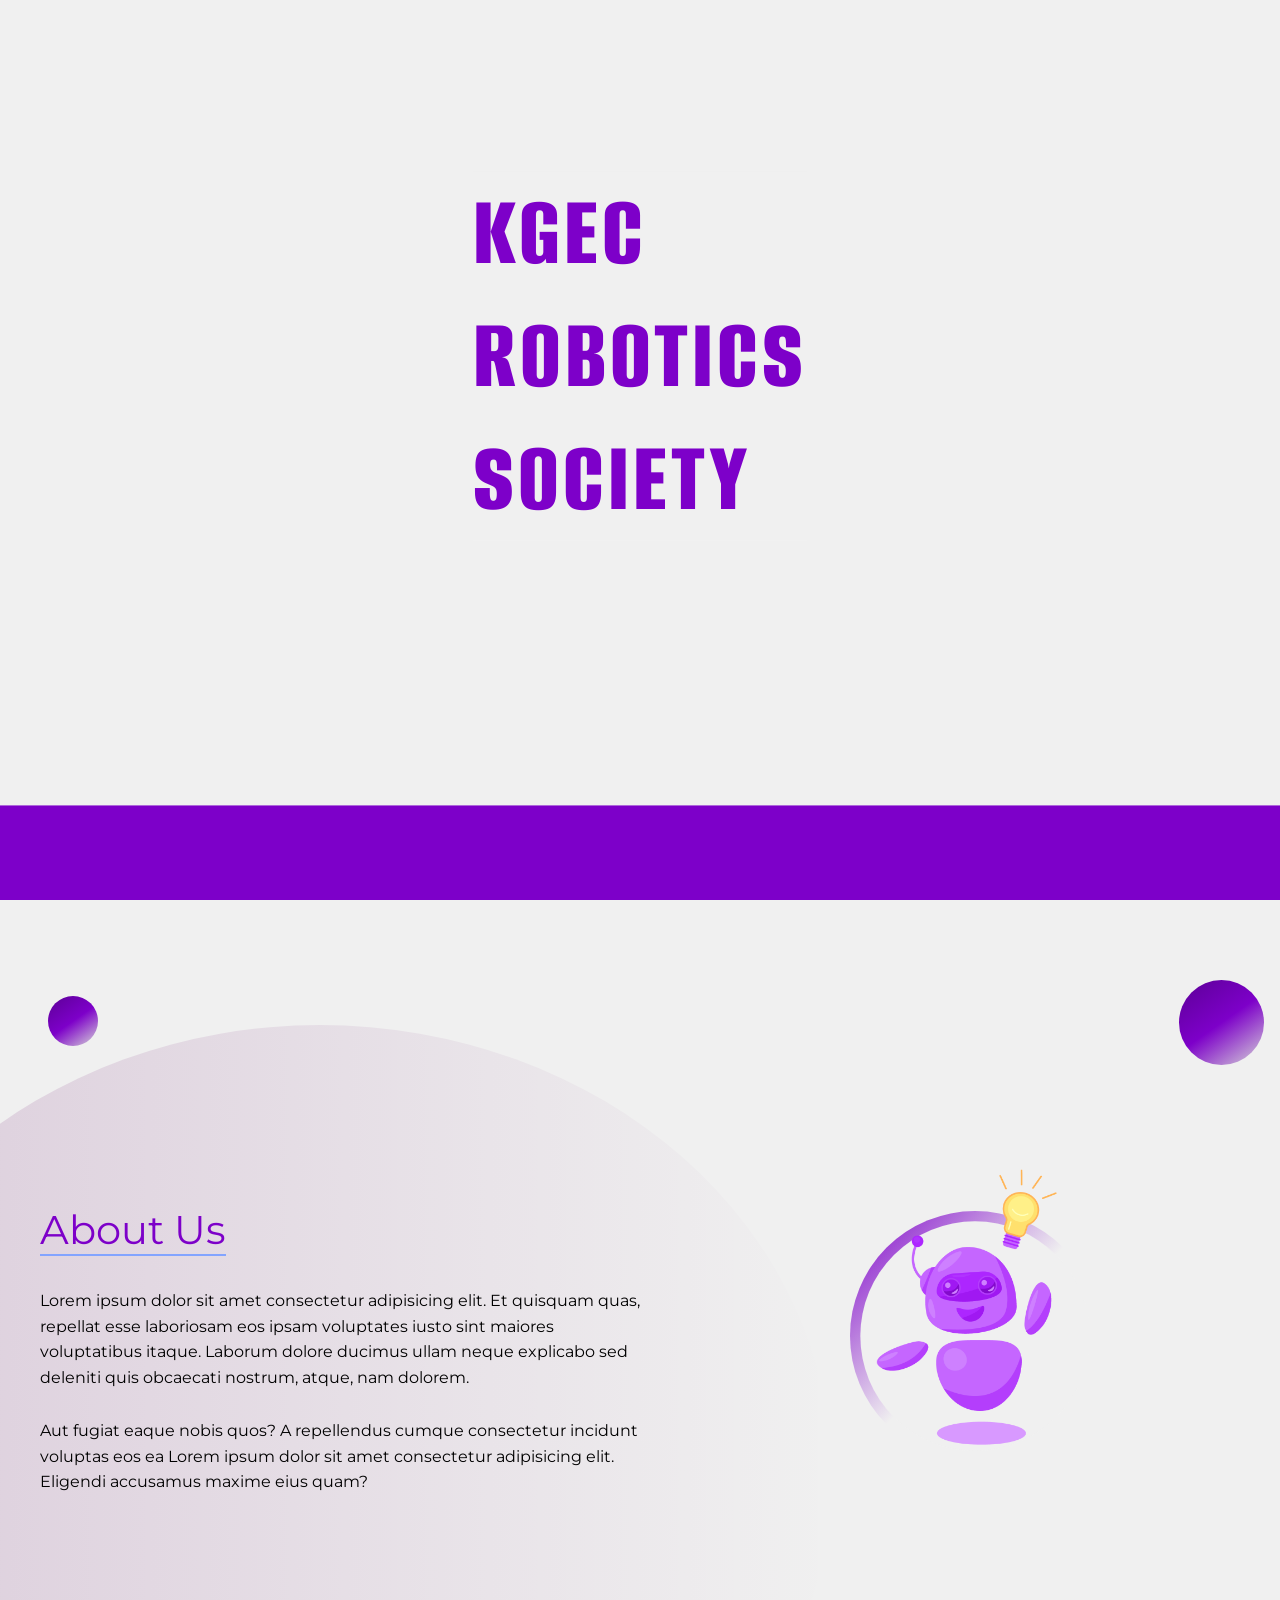
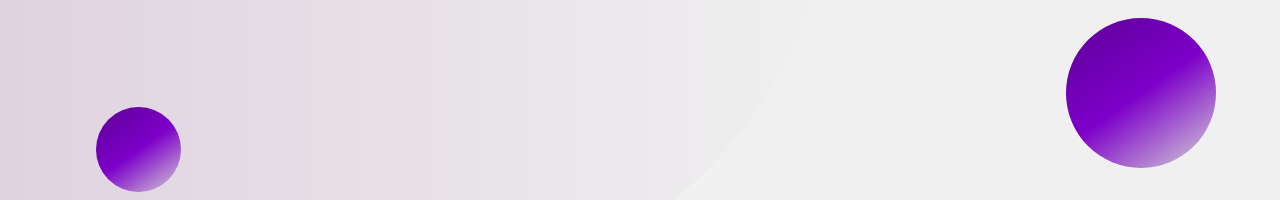
<file: index.html>
<!DOCTYPE html>
<html lang="en">
  <head>
    <meta charset="UTF-8" />
    <meta http-equiv="X-UA-Compatible" content="IE=edge" />
    <link
      rel="stylesheet"
      href="https://cdnjs.cloudflare.com/ajax/libs/font-awesome/5.15.3/css/all.min.css"
      integrity="sha512-iBBXm8fW90+nuLcSKlbmrPcLa0OT92xO1BIsZ+ywDWZCvqsWgccV3gFoRBv0z+8dLJgyAHIhR35VZc2oM/gI1w=="
      crossorigin="anonymous"
      referrerpolicy="no-referrer"
    />
    <meta name="viewport" content="width=device-width, initial-scale=1.0" />
    <link rel="stylesheet" href="./Static_Design/css/landing.css" />
    <title>KGEC-Robotics-Society</title>
  </head>

  <body class="light-theme" id="body">
    <button class="toggle-btn" id="toggle-btn">
      <i class="fas fa-moon" id="dark-light"></i>
    </button>
    <!-- <button class="toggle light" id="light"><i class="far fa-moon"></i></button> -->
    <header class="header">
      <div class="navbar container">
        <div class="logo">
          <span>KGEC-RS</span>
        </div>
        <nav class="nav" id="nav">
          <ul class="navbar-links" id="navbar-links">
            <li><a href="#" onclick="navScroll('home')">Home</a></li>
            <li><a href="#" onclick="navScroll('about')">About</a></li>
            <li><a href="#" onclick="navScroll('techfest')">Techfest</a></li>
            <li><a href="#" onclick="navScroll('projects')">Projects</a></li>
            <li><a href="#" onclick="navScroll('contact')">Contact</a></li>
            <li><a href="#" onclick="navScroll('events')">Events</a></li>
          </ul>
        </nav>
        <div class="nav-toggle" id="nav-toggle">
          <span class="bar first"></span>
          <span class="bar second"></span>
          <span class="bar third"></span>
        </div>
      </div>
    </header>

    <main>
      <!-- EVERY section SHOULD HAVE A min-height of 100vh -->

      <!-- /// HOME PAGE /// -->

      <section class="hero-section" id="home">
        <div class="container hero">
          <div class="hero-content">
            <h1 class="hero-title">KGEC<br />Robotics Society</h1>
            <p class="hero-description">
              The place where robots shake hand with humans
            </p>
            <div class="cta">
              <a class="btn cta-btn" href="#">About us</a>
              <a class="btn cta-btn" href="#">Contact us</a>
            </div>
          </div>
          <img
            class="hero-img"
            src="./Static_Design/assets/landing.png"
            alt=""
          />
        </div>
      </section>

      <!-- /// ABOUT PAGE /// -->

      <section class="about-section" id="about">
        <div class="bg-bubbles">
          <span class="bubble one"></span>
          <span class="bubble two"></span>
          <span class="bubble three"></span>
          <span class="bubble four"></span>
        </div>
        <div class="container about">
          <div class="about-content">
            <h2 class="about-title">About Us</h2>
            <p class="para-one">
              Lorem ipsum dolor sit amet consectetur adipisicing elit. Et
              quisquam quas, repellat esse laboriosam eos ipsam voluptates iusto
              sint maiores voluptatibus itaque. Laborum dolore ducimus ullam
              neque explicabo sed deleniti quis obcaecati nostrum, atque, nam
              dolorem.
            </p>
            <p class="para-two">
              Aut fugiat eaque nobis quos? A repellendus cumque consectetur
              incidunt voluptas eos ea Lorem ipsum dolor sit amet consectetur
              adipisicing elit. Eligendi accusamus maxime eius quam?
            </p>
          </div>
          <div class="about-img">
            <span class="back"></span>
            <span class="front"></span>
            <img
              src="./Static_Design/assets/BOT-imgs/purple/ideaBOT.png"
              alt=""
            />
          </div>
        </div>
      </section>

      <!-- /// TECHFEST PAGE /// -->

      <section class="techfest-section" id="techfest"></section>

      <!-- /// PROJECT PAGE /// -->

      <section class="project-section" id="project"></section>

      <!-- /// CONTACT PAGE /// -->

      <section class="contact-section" id="contact"></section>

      <!-- /// EVENETS PAGE /// -->

      <section class="events-section" id="events"></section>
    </main>
    <div class="intro">
      <div class="intro-text">
        <h1 class="hide">
          <span class="text">KGEC</span>
        </h1>
        <h1 class="hide">
          <span class="text">ROBOTICS</span>
        </h1>
        <h1 class="hide">
          <span class="text">SOCIETY</span>
        </h1>
      </div>
    </div>
    <div class="slider"></div>
    <script
      src="https://cdnjs.cloudflare.com/ajax/libs/gsap/3.7.1/gsap.min.js"
      integrity="sha512-UxP+UhJaGRWuMG2YC6LPWYpFQnsSgnor0VUF3BHdD83PS/pOpN+FYbZmrYN+ISX8jnvgVUciqP/fILOXDjZSwg=="
      crossorigin="anonymous"
      referrerpolicy="no-referrer"
    ></script>
    <script type="text/javascript" src="./Static_Design/JS/main.js"></script>
  </body>
</html>
</file>
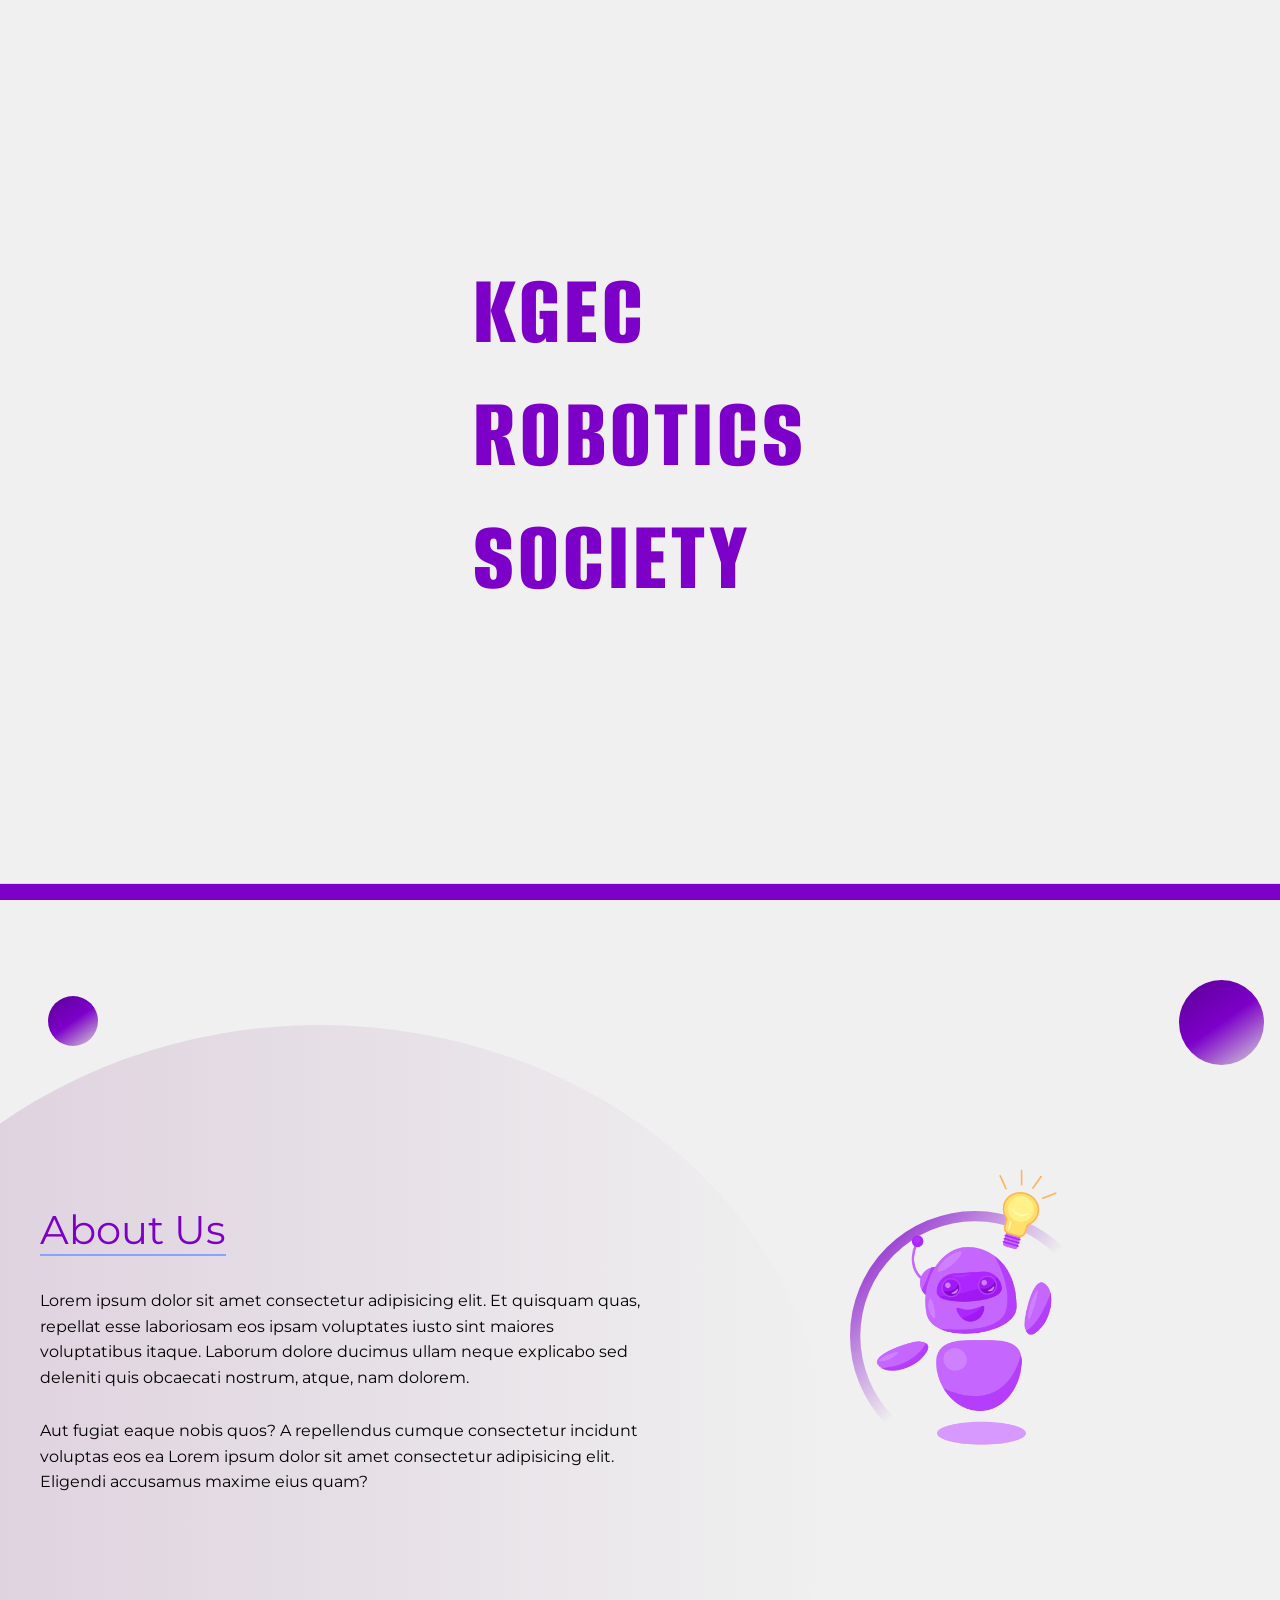
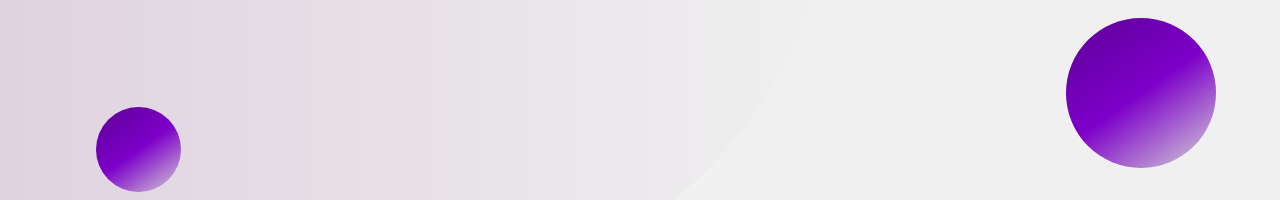
<file: Static_Design/index.html>
<!DOCTYPE html>
<html lang="en">
  <head>
    <meta charset="UTF-8" />
    <meta http-equiv="X-UA-Compatible" content="IE=edge" />
    <link
      rel="stylesheet"
      href="https://cdnjs.cloudflare.com/ajax/libs/font-awesome/5.15.3/css/all.min.css"
      integrity="sha512-iBBXm8fW90+nuLcSKlbmrPcLa0OT92xO1BIsZ+ywDWZCvqsWgccV3gFoRBv0z+8dLJgyAHIhR35VZc2oM/gI1w=="
      crossorigin="anonymous"
      referrerpolicy="no-referrer"
    />
    <meta name="viewport" content="width=device-width, initial-scale=1.0" />
    <link rel="stylesheet" href="./css/landing.css" />
    <title>KGEC-Robotics-Society</title>
  </head>

  <body class="light-theme" id="body">
    <button class="toggle-btn" id="toggle-btn">
      <i class="fas fa-moon" id="dark-light"></i>
    </button>
    <!-- <button class="toggle light" id="light"><i class="far fa-moon"></i></button> -->
    <header class="header">
      <div class="navbar container">
        <div class="logo">
          <span>KGEC-RS</span>
        </div>
        <nav class="nav" id="nav">
          <ul class="navbar-links" id="navbar-links">
            <li><a href="#" onclick="navScroll('home')">Home</a></li>
            <li><a href="#" onclick="navScroll('about')">About</a></li>
            <li><a href="#" onclick="navScroll('techfest')">Techfest</a></li>
            <li><a href="#" onclick="navScroll('projects')">Projects</a></li>
            <li><a href="#" onclick="navScroll('contact')">Contact</a></li>
            <li><a href="#" onclick="navScroll('events')">Events</a></li>
          </ul>
        </nav>
        <div class="nav-toggle" id="nav-toggle">
          <span class="bar first"></span>
          <span class="bar second"></span>
          <span class="bar third"></span>
        </div>
      </div>
    </header>

    <main>
      <!-- EVERY section SHOULD HAVE A min-height of 100vh -->

      <!-- /// HOME PAGE /// -->

      <section class="hero-section" id="home">
        <div class="container hero">
          <div class="hero-content">
            <h1 class="hero-title">KGEC<br />Robotics Society</h1>
            <p class="hero-description">
              The place where robots shake hand with humans
            </p>
            <div class="cta">
              <a class="btn cta-btn" href="#">About us</a>
              <a class="btn cta-btn" href="#">Contact us</a>
            </div>
          </div>
          <img
            class="hero-img"
            src="/Static_Design/assets/landing png.png"
            alt=""
          />
        </div>
      </section>

      <!-- /// ABOUT PAGE /// -->

      <section class="about-section" id="about">
        <div class="bg-bubbles">
          <span class="bubble one"></span>
          <span class="bubble two"></span>
          <span class="bubble three"></span>
          <span class="bubble four"></span>
        </div>
        <div class="container about">
          <div class="about-content">
            <h2 class="about-title">About Us</h2>
            <p class="para-one">
              Lorem ipsum dolor sit amet consectetur adipisicing elit. Et
              quisquam quas, repellat esse laboriosam eos ipsam voluptates iusto
              sint maiores voluptatibus itaque. Laborum dolore ducimus ullam
              neque explicabo sed deleniti quis obcaecati nostrum, atque, nam
              dolorem.
            </p>
            <p class="para-two">
              Aut fugiat eaque nobis quos? A repellendus cumque consectetur
              incidunt voluptas eos ea Lorem ipsum dolor sit amet consectetur
              adipisicing elit. Eligendi accusamus maxime eius quam?
            </p>
          </div>
          <div class="about-img">
            <span class="back"></span>
            <span class="front"></span>
            <img
              src="/Static_Design/assets/BOT-imgs/purple/ideaBOT.png"
              alt=""
            />
          </div>
        </div>
      </section>

      <!-- /// TECHFEST PAGE /// -->

      <section class="techfest-section" id="techfest"></section>

      <!-- /// PROJECT PAGE /// -->

      <section class="project-section" id="project"></section>

      <!-- /// CONTACT PAGE /// -->

      <section class="contact-section" id="contact"></section>

      <!-- /// EVENETS PAGE /// -->

      <section class="events-section" id="events"></section>
    </main>
    <div class="intro">
      <div class="intro-text">
        <h1 class="hide">
          <span class="text">KGEC</span>
        </h1>
        <h1 class="hide">
          <span class="text">ROBOTICS</span>
        </h1>
        <h1 class="hide">
          <span class="text">SOCIETY</span>
        </h1>
      </div>
    </div>
    <div class="slider"></div>
    <script
      src="https://cdnjs.cloudflare.com/ajax/libs/gsap/3.7.1/gsap.min.js"
      integrity="sha512-UxP+UhJaGRWuMG2YC6LPWYpFQnsSgnor0VUF3BHdD83PS/pOpN+FYbZmrYN+ISX8jnvgVUciqP/fILOXDjZSwg=="
      crossorigin="anonymous"
      referrerpolicy="no-referrer"
    ></script>
    <script type="text/javascript" src="/Static_Design/JS/main.js"></script>
  </body>
</html>
</file>
<file: Static_Design/css/landing.css>
/* @import url('https://fonts.googleapis.com/css2?family=Poppins:wght@200;300;400;600;700&display=swap'); */
@import url("https://fonts.googleapis.com/css2?family=Montserrat:wght@200;300;400;700&display=swap");
@import url("https://fonts.googleapis.com/css2?family=Montserrat:wght@800;900&display=swap");
@import url("https://fonts.googleapis.com/css2?family=Alumni+Sans:wght@700;800;900&display=swap");

:root {
  /* --clr-main-bg: #f0f0f0;
    --clr-light: #FFE3FE;
    --clr-medium-light: #7c7c7c;
    --clr-white: #fff;
    --clr-accent: #7D00C9;
    --clr-dark: #000;
    --clr-underline: #83A4FF; */

  --fw-200: 200;
  --fw-light: 300;
  --fw-regular: 400;
  --fw-bold: 700;

  --gen-padding: 24px 40px;

  --gen-transition: 0.2s ease-in-out;
}

*,
*::before,
*::after {
  margin: 0;
  padding: 0;
  box-sizing: border-box;
  outline: none;
  -webkit-tap-highlight-color: transparent;
}

::-webkit-scrollbar {
  width: 6px;
}

::-webkit-scrollbar-track {
  background: lightgray;
}

::-webkit-scrollbar-thumb {
  background: #0089ff;
  border-radius: 6px;
}

h1,
h2,
h3,
h4 {
  width: max-content;
}

a {
  display: block;
  text-decoration: none;
  color: inherit;
}

p {
  font-size: minmax(1rem, 2vw);
}

li {
  list-style: none;
}

button {
  background: none;
  border: 0;
}

html {
  scroll-behavior: smooth;
}

body.light-theme {
  --clr-main-bg: #f0f0f0;
  --clr-light: #ffe3fe;
  --clr-medium-light: #686868;
  --clr-one: #fff;
  --clr-accent: #7d00c9;
  --clr-two: #000;
  --clr-underline: #83a4ff;
  transition: 0.2s;
}

body.dark-theme {
  --clr-main-bg: #131313;
  --clr-light: #ffe3fe;
  --clr-light-two: #ef02ff;
  --clr-medium-light: #b9b9b9;
  --clr-one: #000;
  --clr-accent: #93329e;
  --clr-two: #fff;
  --clr-underline: #83a4ff;
  transition: 0.2s;
}

body {
  font-family: "Montserrat", sans-serif;
  color: var(--clr-two);
  font-size: 16px;
  background-color: var(--clr-main-bg);
  position: relative;
  z-index: 0;
}

.toggle-btn {
  position: fixed;
  top: 100px;
  right: 0;
  font-size: 20px;
  padding: 10px 14px;
  border: 1px solid transparent;
  border-radius: 12px 0 0 12px;
  z-index: 1000;
  cursor: pointer;
  color: #f0f0f0;
  background: #131313;
  transition: 0.2s;
}

.toggle-btn.theme-dark {
  color: #131313;
  background: #f0f0f0;
  transition: 0.2s;
}

.intro {
  position: fixed;
  z-index: 10000;
  inset: 0;
  width: 100%;
  height: 100%;
  background: var(--clr-main-bg);
  display: flex;
  align-items: center;
  justify-content: center;
}

.slider {
  position: fixed;
  z-index: 1100;
  inset: 0;
  width: 100%;
  height: 100vh;
  background: transparent;
  transform: translateY(100%);
}

.intro-text {
  font-family: "Alumni Sans", sans-serif;
  color: var(--clr-accent);
  font-size: 4vw;
}

.hide {
  background: var(--clr-main-bg);
  width: 100%;
  height: 100%;
  overflow: hidden;
}

.hide .text {
  letter-spacing: 4px;
  display: inline-block;
  transform: translateY(100%);
  font-weight: 800;
}

.container {
  width: 100%;
  max-width: 1368px;
  margin: auto;
  padding: var(--gen-padding);
}

.header {
  position: fixed;
  top: 0;
  left: 0;
  right: 0;
  z-index: 999;
  background-color: var(--clr-accent);
}

.navbar {
  display: flex;
  align-items: center;
  justify-content: space-between;
  color: var(--clr-light);
}

.logo {
  font-size: 24px;
  font-weight: var(--fw-light);
  letter-spacing: 4px;
  color: #fff;
}

.nav-toggle {
  display: none;
}

.nav ul {
  display: flex;
  align-items: center;
  justify-content: center;
  gap: 36px;
  letter-spacing: 1px;
}

.nav ul a {
  color: var(--clr-light);
  transition: var(--gen-transition);
  position: relative;
}

.nav ul a::after {
  content: "";
  position: absolute;
  bottom: -4px;
  width: 100%;
  height: 0.5px;
  background: #fff;
  display: block;
  transform-origin: left;
  transform: scale(0);
  transition: var(--gen-transition);
}

.nav ul a:hover,
.nav ul a:focus,
.nav ul a:active {
  color: #fff;
}

.nav ul a:hover::after,
.nav ul a:focus::after,
.nav ul a:active::after {
  transform: scale(1);
}

.hero-section {
  min-height: 100vh;
  display: flex;
  align-items: center;
  background-color: var(--clr-accent);
  color: var(--clr-light);
}

.hero {
  display: grid;
  grid-template-columns: repeat(2, 50%);
  align-items: center;
}

.hero .hero-img {
  width: 100%;
  height: 100%;
}

.hero-title {
  font-size: 5vw;
  line-height: 1.1;
  margin-bottom: 1rem;
  font-weight: var(--fw-bold);
}

.hero-description {
  font-weight: var(--fw-light);
  font-size: 20px;
  margin-bottom: 2rem;
}

.btn {
  padding: 15px 30px;
  border-radius: 50px;
}

.cta {
  display: flex;
  gap: 24px;
}

.cta-btn {
  background-color: var(--clr-one);
  color: var(--clr-two);
  transition: var(--gen-transition);
}

.cta-btn:hover,
.cta-btn:focus {
  background-color: var(--clr-two);
  color: var(--clr-one);
}

.about-section {
  position: relative;
  overflow: hidden;
  z-index: 10;
  min-height: 100vh;
  display: flex;
  align-items: center;
  justify-content: center;
}

.about {
  /* padding-block: 150px; */
  display: grid;
  grid-template-columns: repeat(2, 50%);
  align-items: center;
}

.about::before {
  content: "";
  position: absolute;
  z-index: -1;
  width: 80%;
  height: 100%;
  inset: 0;
  top: 85px;
  bottom: -25%;
  left: -15%;
  background: linear-gradient(to right, rgba(102, 3, 102, 0.76), transparent);
  border-radius: 50%;
  opacity: 0.2;
}

body.dark-theme .about::before {
  background: linear-gradient(to right, rgba(219, 0, 219, 0.788), transparent);
}

.bg-bubbles {
  position: absolute;
  inset: 0;
  z-index: 0;
}

.bg-bubbles .bubble {
  display: block;
  background: linear-gradient(
    145deg,
    #5c0096,
    var(--clr-accent),
    rgba(206, 206, 206, 0.733)
  );
  border-radius: 50%;
  position: absolute;
  z-index: -5;
}

.one,
.three {
  width: 85px;
  height: 85px;
}

.one {
  top: 5rem;
  right: 1rem;
}

.two {
  width: 50px;
  height: 50px;
  top: 5rem;
  left: 0.5rem;
}

.three {
  bottom: 0.5rem;
  left: 6rem;
}

.four {
  width: 150px;
  height: 150px;
  bottom: 2rem;
  right: 4rem;
}

.about-title {
  font-size: 2.5rem;
  margin-bottom: 2rem;
  color: var(--clr-accent);
  font-weight: var(--fw-regular);
  border-bottom: 2px solid var(--clr-underline);
}

.about p {
  color: var(--clr-white);
  line-height: 1.6;
}

.para-one {
  margin-bottom: 1.75rem;
}

.about-img {
  text-align: center;
  position: relative;
}

.about-img img {
  height: 275px;
  position: relative;
  z-index: 15;
  transform: translate(15%, -15%);
}

.back,
.front {
  position: absolute;
  z-index: 10;
  width: 250px;
  height: 250px;
  border-radius: 50%;
}

.front {
  z-index: 11;
  background: var(--clr-main-bg);
  transform: scale(0.9175);
}

.back {
  background: linear-gradient(
    135deg,
    var(--clr-accent),
    var(--clr-main-bg),
    var(--clr-main-bg)
  );
}

@media only screen and (max-width: 908px) {
  :root {
    --gen-padding: 24px;
  }

  .header {
    position: fixed;
  }

  .intro-text {
    font-size: 48px;
  }

  .navbar {
    position: relative;
    top: 0;
    flex-direction: column;
    align-items: flex-start;
    justify-content: center;
    z-index: 100;
  }

  .nav {
    width: 100%;
    position: absolute;
    top: 100%;
    right: 0;
    background: var(--clr-accent);
    transform: scale(1, 0);
    transform-origin: top;
    transition: transform 0.3s ease;
  }

  .nav ul {
    flex-direction: column;
    align-items: center;
    gap: 16px;
    margin: 24px auto;
  }

  .nav ul a {
    opacity: 0;
    transform: scale(1, 0);
    transition: transform 0.2s ease, opacity 0.2s ease;
  }

  .nav ul a::after {
    transform-origin: center;
  }

  .nav-toggle {
    position: absolute;
    top: 27px;
    right: 24px;
    display: flex;
    flex-direction: column;
    align-items: center;
    justify-content: center;
    gap: 6px;
    cursor: pointer;
  }

  .nav-toggle .bar {
    width: 36px;
    height: 4px;
    background: #fff;
    border-radius: 50px;
    transition: transform 0.2s ease;
  }

  .nav.active {
    transform: scale(1, 1);
  }

  .nav.active ul a {
    opacity: 1;
    transform: scale(1, 1);
  }

  .nav-toggle.active {
    gap: 0;
    top: 31px;
  }

  .nav-toggle.active .second {
    transform: scale(0);
    transition: transform ease;
  }

  .nav-toggle.active .first {
    transform: translateY(6px) rotate(45deg);
    transition: transform 0.2s ease;
  }

  .nav-toggle.active .third {
    transform: translateY(-2px) rotate(-45deg);
    transition: transform 0.2s ease;
  }

  /* .nav .navbar-links.active {
    opacity: 0;
    transition: 0.3s;
  } */

  .hero {
    grid-template-columns: auto;
    grid-template-rows: repeat(2, 50%);
    align-items: flex-end;
    justify-content: center;
  }

  .hero-content {
    text-align: center;
    margin-bottom: 2rem;
  }

  .hero-title {
    text-align: center;
    width: 100%;
    font-size: 3rem;
  }

  .cta {
    justify-content: center;
  }

  .one,
  .three {
    width: 75px;
    height: 75px;
  }

  .one {
    top: 8rem;
    left: 80%;
  }

  .two {
    top: 85%;
    left: 85%;
  }

  .three {
    bottom: 0.5rem;
    left: 0.25rem;
  }

  .four {
    height: 100px;
    width: 100px;
    top: 5rem;
    left: 1rem;
  }

  .about {
    grid-template-columns: auto;
    grid-template-rows: repeat(2, max-content);
  }

  .about::before {
    display: none;
  }

  .about-content {
    order: 2;
    text-align: center;
    padding-inline: 36px;
  }

  .about-content p {
    font-size: 15px;
    width: 90%;
    margin: auto;
  }

  .about-title {
    font-size: 32px;
    margin-right: auto;
    margin-left: auto;
    margin-bottom: 16px;
  }

  .about-img img {
    height: 100px;
  }

  .about-content .para-one {
    margin-bottom: 12px;
  }

  .back,
  .front {
    width: 100px;
    height: 100px;
  }
}

@media only screen and (max-width: 552px) {
  .toggle-btn {
    top: 90px;
    padding: 8px 10px;
    border-radius: 10px 0 0 10px;
  }

  .intro-text {
    font-size: 36px;
  }

  .hero-title {
    font-size: 2.375rem;
  }

  .hero-description {
    font-size: 16px;
    width: 250px;
    margin: 1rem auto;
  }

  .about::before {
    width: 115%;
    top: 225px;
  }

  .about-content {
    padding: 16px;
  }

  .about-content p {
    width: 95%;
    font-size: 13px;
  }

  .about-img img {
    height: 110px;
  }

  .back,
  .front {
    width: 110px;
    height: 110px;
  }
}

@media only screen and (max-width: 485px) {
  .hero-title {
    font-size: 2rem;
  }

  .toggle-btn {
    padding: 8px;
    top: 80px;
    right: -2px;
  }

  .cta-btn {
    font-size: 14px;
    padding: 12px 20px;
  }

  .about-content {
    padding: 4px;
  }

  .about-img img {
    height: 75px;
  }

  .back,
  .front {
    width: 75px;
    height: 75px;
  }
}

@media only screen and (max-width: 375px) {
  .intro-text {
    font-size: 28px;
  }

  .hero-title {
    font-size: 28px;
  }

  .hero-description {
    font-size: 14px;
  }

  .about-title {
    font-size: 24px;
  }

  .about-content p {
    width: 100%;
    font-size: 12px;
  }
}

@media only screen and (min-width: 1180px) {
  .about::before {
    top: 125px;
  }

  .two {
    top: 6rem;
    left: 3rem;
  }
}

@media only screen and (min-width: 1900px) {
  :root {
    --gen-padding: 30px 60px;
  }

  body {
    font-size: 28px;
  }

  p {
    font-size: 2rem;
  }

  .container {
    max-width: 90%;
  }

  .hero .hero-img {
    width: 90%;
    margin-left: auto;
  }

  .logo {
    font-size: 48px;
  }

  .nav ul a::after {
    height: 2px;
  }

  .hero-title {
    margin-bottom: 40px;
  }

  .hero-description {
    font-size: 2.25rem;
    margin-bottom: 40px;
  }

  .cta-btn {
    font-size: 2rem;
    padding: var(--gen-padding);
  }

  .about::before {
    width: 60%;
    height: 1400px;
    top: 225px;
  }

  .about-title {
    font-size: 5rem;
  }

  .one,
  .three {
    width: 150px;
    height: 150px;
  }

  .one {
    top: 12rem;
    right: 4rem;
  }

  .two {
    width: 80px;
    height: 80px;
    top: 10rem;
    right: 0.5rem;
  }

  .three {
    bottom: 2rem;
  }

  .four {
    width: 300px;
    height: 300px;
  }
}
</file>
